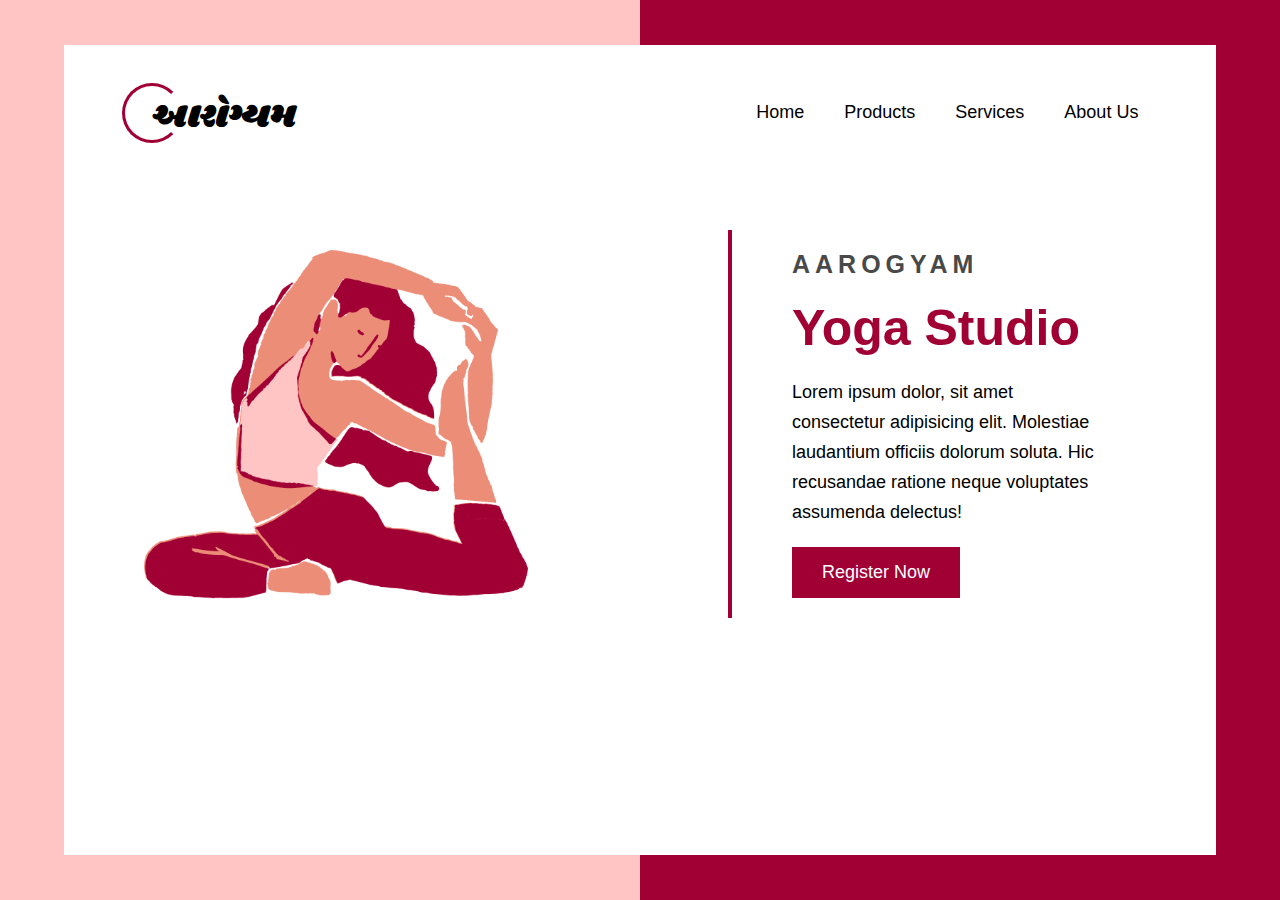
<file: Task 1 - Responsive Landing Page/index.html>
<!DOCTYPE html>
<html lang="en">
<head>
    <meta charset="UTF-8">
    <meta name="viewport" content="width=device-width, initial-scale=1.0">
    <style>
        @import url('https://fonts.googleapis.com/css2?family=Shrikhand&display=swap');
        </style>
    <link rel="stylesheet" href="styles.css">
    <title>Task-1</title>
</head>
<body>
    <div class="container">
        <div class="wrapper">
            <div class="navbar">
                <div class="logo"></div>
                <ul class="navlist" id="navlist">
                    <li><a hef="#">Home</a></li>
                    <li><a hef="#">Products</a></li>
                    <li><a hef="#">Services</a></li>
                    <li><a hef="#">About Us</a></li>
                </ul>
                <div class="hamburger" id="hamburger">
                    <span></span>
                    <span></span>
                    <span></span>
                </div>
            </div>
                    
            <div class="hero">
                <img src="images/6.png" alt="">
                <div class="content">
                    <h3>Aarogyam</h3>
                    <h1>Yoga Studio</h1>
                    <p>Lorem ipsum dolor, sit amet consectetur adipisicing elit. Molestiae laudantium officiis dolorum soluta. Hic recusandae ratione neque voluptates assumenda delectus!</p>
                    <button>Register Now</button>
                </div>
            </div>
        </div>
    </div>
    <script src="script.js"></script>
</body>
</html>
</file>
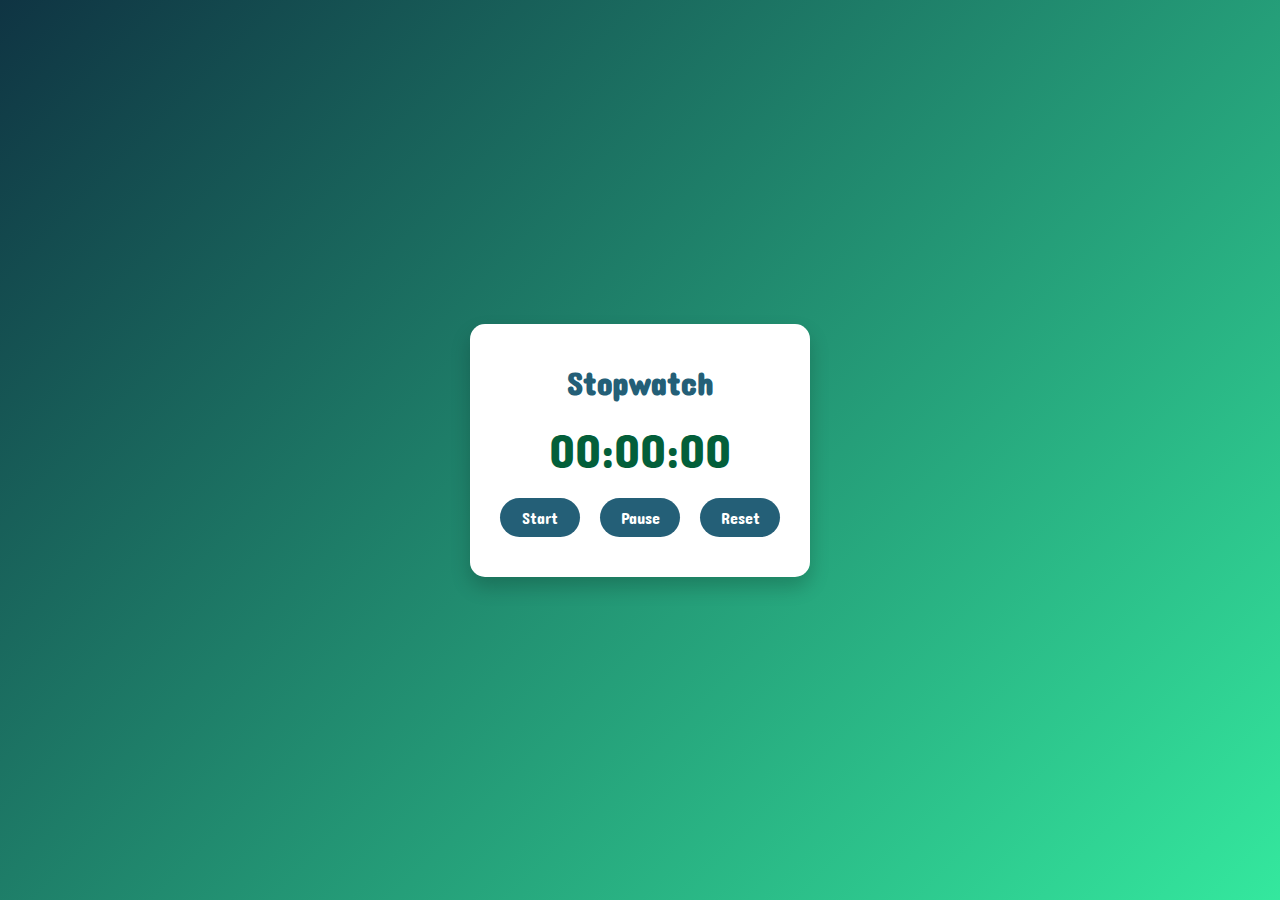
<file: Task 2 - Stopwatch Web Application/index.html>
<!DOCTYPE html>
<html lang="en">
<head>
    <meta charset="UTF-8">
    <meta name="viewport" content="width=device-width, initial-scale=1.0">
    <title>Stopwatch</title>
    <link rel="stylesheet" href="styles.css">
    <style>
       @import url('https://fonts.googleapis.com/css2?family=Concert+One&family=Spicy+Rice&display=swap');
        </style>
</head>
<body>
    <div class="stopwatch-container">
        <div class="header">
            <h1>Stopwatch</h1>
        </div>
        <div id="time" class="time">00:00:00</div>
        <div class="buttons">
            <button id="startBtn" class="button">Start</button>
            <button id="pauseBtn" class="button">Pause</button>
            <button id="resetBtn" class="button">Reset</button>
        </div>
    </div>
    <script src="script.js"></script>
</body>
</html>
</file>
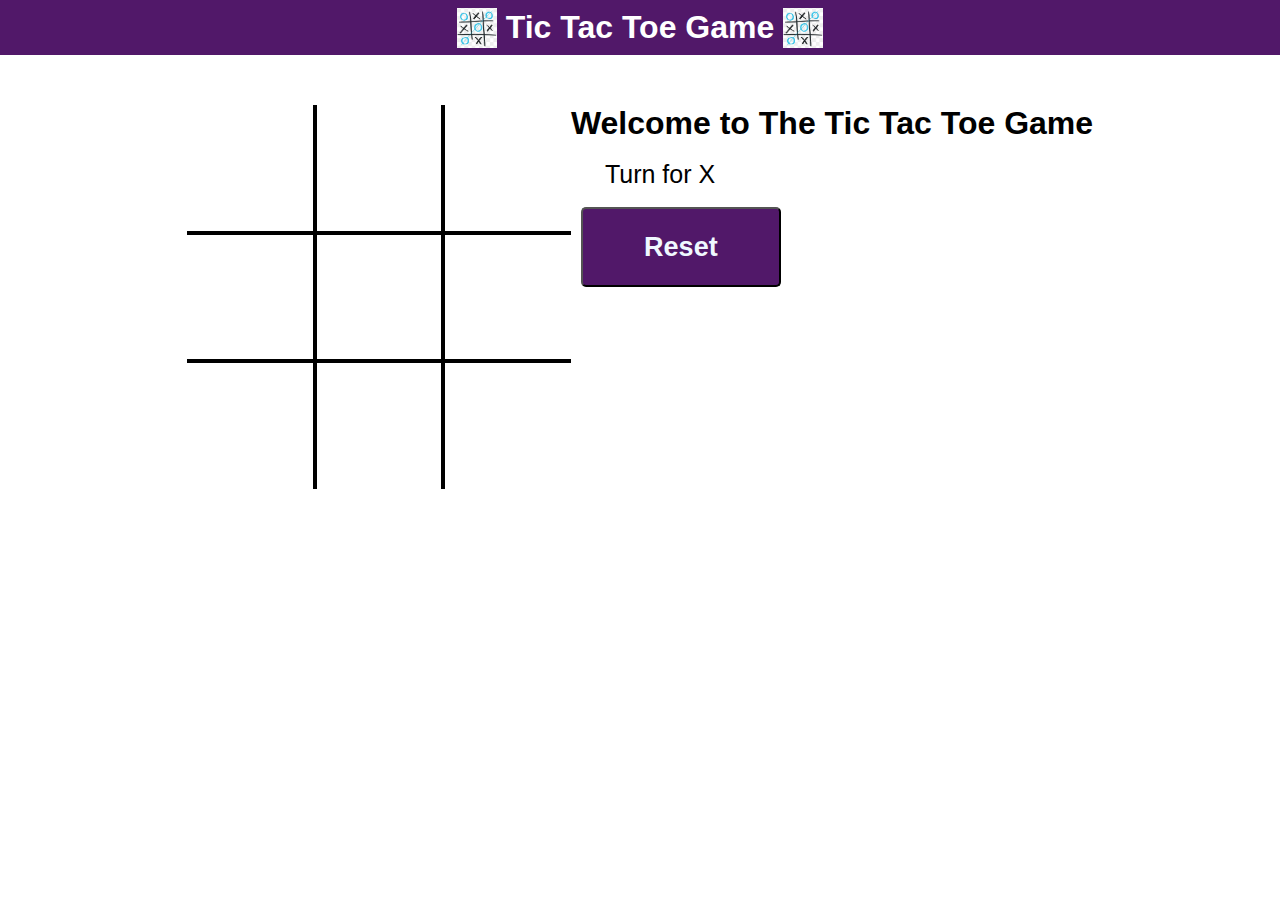
<file: Task 3 - Tic-Tac-Toe Web Application/index.html>
<!DOCTYPE html>
<html lang="en">
<head>
    <meta charset="UTF-8">
    <meta name="viewport" content="width=device-width, initial-scale=1.0">
    <link rel="stylesheet" href="style.css">
    <link rel="shortcut icon" href="logo.jpg" type="image/x-icon">
    <title>Tic Tac Toe Game</title>
</head>
<body>
    <nav id="navbar">
        <img src=
"logo.jpg" alt="Logo image">&nbsp;&nbsp;<h1 id="heading">Tic Tac Toe Game</h1> &nbsp;&nbsp;<img src=
"logo.jpg" alt="Logo image">
    </nav>

    <div class="gameContainer">
        <div class="container">
            <div class="line"></div>
            <div class="box bt-0 bl-0"><span class="boxtext"> </span></div>
            <div class="box bt-0"><span class="boxtext"> </span></div>
            <div class="box bt-0 br-0"><span class="boxtext"> </span></div>
            <div class="box bl-0"><span class="boxtext"> </span></div>
            <div class="box"><span class="boxtext"> </span></div>
            <div class="box br-0"><span class="boxtext"> </span></div>
            <div class="box bl-0 bb-0"><span class="boxtext"> </span></div>
            <div class="box bb-0"><span class="boxtext"> </span></div>
            <div class="box bb-0 br-0"><span class="boxtext"> </span></div>
        </div>
        <div class="gameInfo">
            <h1>Welcome to The Tic Tac Toe Game</h1><br/>
            <div>
                <span class="info">Turn for X</span><br/><br/>
                <button type="reset" id="reset"><h2>Reset</h2></button>
            </div><br/>
            <div class="imgbox mt-2">
                <img src="excited.gif" alt="" srcset="">
            </div>
        </div>
    </div>
    <script src="script.js"></script>
</body>
</html>
</file>
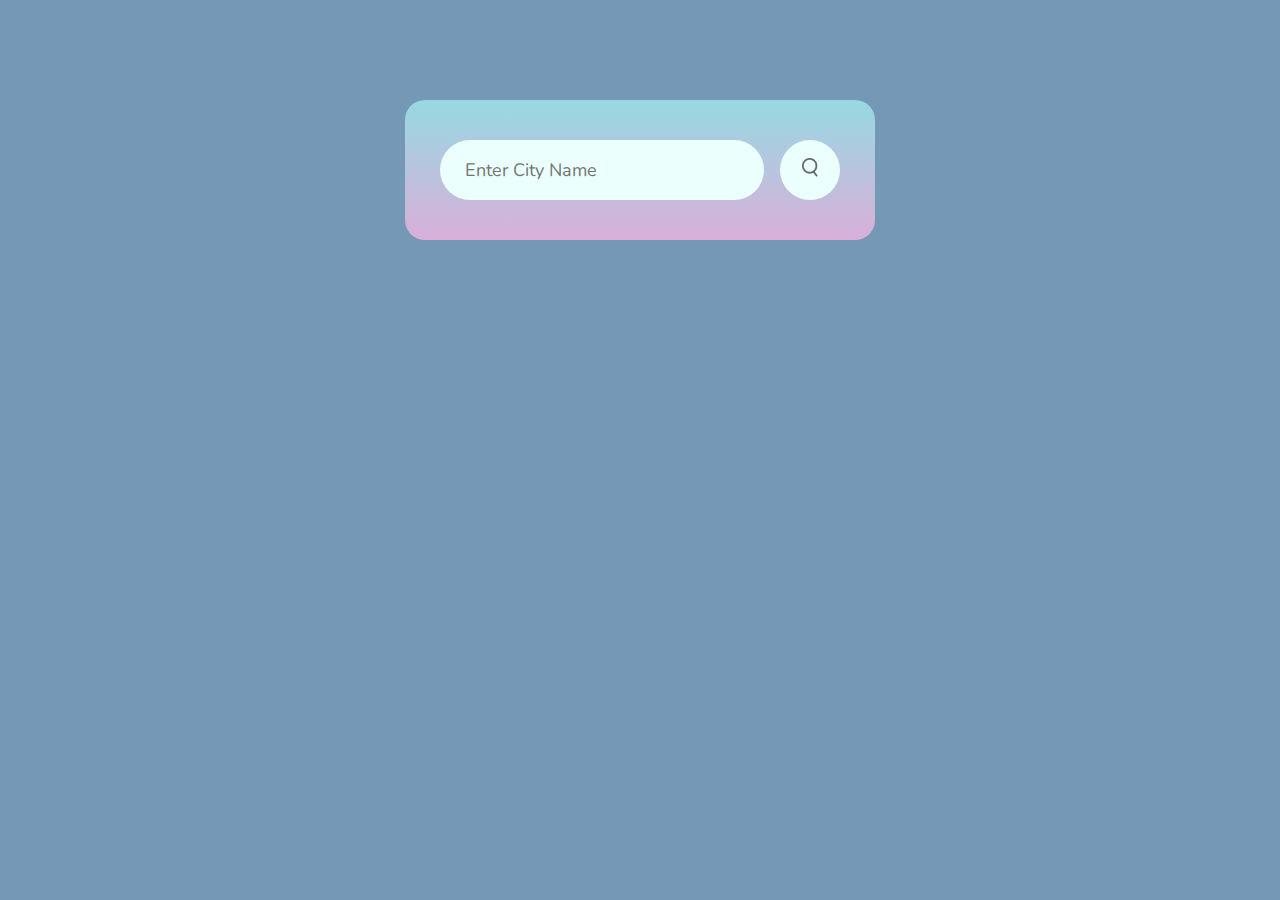
<file: Task 5 - Weather App/index.html>
<!DOCTYPE html>
<html lang="en">
<head>
    <link rel="stylesheet" href="styles.css">
  
    <style>
        @import url('https://fonts.googleapis.com/css2?family=Nunito:ital,wght@0,200..1000;1,200..1000&display=swap');
        </style>
    <meta charset="UTF-8">
    <meta name="viewport" content="width=device-width, initial-scale=1.0">
    <title>Weather App</title>
</head>
<body>
    <div class="card">
        <div class="search">
            <input id="cname" type="text" placeholder="Enter City Name" spellcheck="false">
            <button id="sbtn"><img src="images/search.png"></button>
            </div>
            <div class="errmsg">
                Invalid City Name
            </div>
        <div class="weather">
            <img src="images/rain.png" class="weather-icon" id="wimg">
            <h1 class="temp">22°c</h1>
            <h2 class="city">New York</h2>
            <div class="details">
                <div class="col">
                    <img src="images/humidity.png">
                    <div>
                        <p class="humidity">50%</p>
                        <p>Humidity</p>
                    </div>
                </div>

                <div class="col">
                    <img src="images/wind.png">
                    <div>
                        <p class="wind">15 km/h</p>
                        <p>Wind Speed</p>
                    </div>
                </div>
            </div>
        </div>
    </div>
    <script src="script.js"></script>
</body>
</html>
</file>
<file: Task 1 - Responsive Landing Page/styles.css>
*{
    margin: 0;
    padding: 0;
    box-sizing: border-box;
    font-family: Arial, Helvetica, sans-serif;
}
.container{
    background: linear-gradient(90deg, #FFC4C4 50%, #A10035 50%);
    height: 100vh;
    display: flex;
    justify-content: center;
    align-items: center;
}
.wrapper{
    width: 90%;
    height: 90vh;
    background-color:#ffffff;
}
.navbar .logo{
    width: 60px;
    height: 60px;
    background-color: transparent;
    border:3px solid #A10035;
    border-radius: 50%;
    border-right-color: transparent;
    position: relative;
}
.navbar .logo::before{
    content: "આરોગ્યમ";
    color: black;
    font-size: 35px;
    position: absolute;
    left: 50%;
    right: 50%;
    transform: translate(-10%, 9%);
    font-family: "Shrikhand", serif;
}
.navbar{
    width: 90%;
    margin: auto;
    height: 15vh;
}
.navbar , .navlist{
    display: flex;
    justify-content: space-between;
    align-items: center;
}
.navlist li{
    list-style: none;
    padding: 20px;
}
.navlist a{
    color:black;
    font-size: 18px;
    text-decoration: none;
    cursor: pointer;
    position: relative;
}
.navlist a::before{
    content: "";
    position: absolute;
    bottom: -6px;
    left: 0;
    width: 0;
    height: 2px;
    background-color: #A10035;
}
.navlist a:hover::before{
    width: 100%;
    transition: 0.5s ease-in-out;
}
.hero{
    display: flex;
    justify-content: center;
    align-items: center;
    padding: 50px;
}
.hero img{
    width: 30vw;
    margin-left: 30px;
    /* height: 40vw; */
}
.content{
    margin-left: 200px;
    display: flex;
    justify-content: center;
    align-items: flex-start;
    flex-direction: column;
    gap: 20px;
    /* -----vertical line-------- */
    border-left: 4px solid #A10035;
    padding: 20px 60px;
}
.content h3{
    color: rgb(73, 73, 73);
    font-size: 25px;
    text-transform: uppercase;
    letter-spacing: 5px;
}
.content h1{
    color:#A10035;
    font-size: 50px;
}
.content p{
    color: black;
    font-size: 18px;
    line-height: 30px;
}
.content button{
    padding: 15px 30px;
    font-size: 18px;
    color: white;
    border: none;
    cursor: pointer;
    background-color: #A10035;
}
.container button:hover{
    background-color: #FFC4C4;
    color: #A10035;
}
.hamburger{
    display: none;
}
.hamburger span{
    width: 25px;
    height: 3px;
    background-color: #A10035;
    display: block;
    margin: 5px;
}

@media screen and (max-width: 1207px){
    .content h1{
        font-size: 45px;
    }
    .content p{
        font-size: 17px;
        line-height: 25px;
    }
}

@media screen and (max-width: 1110px){
    .content{
        padding: 0px 40px;
        gap: 10px;
    }
    .content p{
        font-size: 14px;
        line-height: 25px;
    }
}

@media screen and (max-width: 796px){
    .wrapper{
        position: relative;
        overflow: hidden;
    }
    .navlist{
        position: absolute;
        flex-direction: column;
        right: -70%;
        top:0;
        background-color: #FFC4C4;
        width: 300px;
        height: 100%;
        justify-content: center;
        transition: 0.5s ease-in-out;
    }
    .navlist-active{
        right: 0;

    }
    .hamburger{
        display: block;
        z-index: 5;
    }
    .hero img{
       display: none;     
    }
    .content h1{
        font-size: 50px;
    }
    .content p{
        font-size: 18px;
        line-height: 30px;
    }
    .content{
        border-left: 4px solid #A10035;
        /* padding: 20px 60px; */
        padding: 20px 20px;
        gap: 15px;
    }
}
</file>
<file: Task 2 - Stopwatch Web Application/styles.css>
@import url('https://fonts.googleapis.com/css2?family=Poppins:wght@300;500;700&display=swap');

body {
    display: flex;
    justify-content: center;
    align-items: center;
    height: 100vh;
    background: linear-gradient(135deg, #0F3443 0%, #34E89E 100%);
    font-family: 'Poppins', sans-serif;
    margin: 0;
}

.stopwatch-container {
    background: #fff;
    padding: 40px 20px;
    border-radius: 15px;
    box-shadow: 0 10px 20px rgba(0, 0, 0, 0.2);
    text-align: center;
    max-width: 300px;
    width: 100%;
    
}

.header h1 {
    margin: 0;
    font-weight: bolder;
    color: #245f77;
    font-family: "Concert One", sans-serif;
  /* font-style: normal; */
}

.time {
    font-size: 3em;
    margin: 20px 0;
    color: #035f3a;
    font-family: "Concert One", sans-serif;
}

.buttons {
    display: flex;
    justify-content: space-between;
    margin-top: 20px;
    
}

.button {
    padding: 10px 20px;
    font-size: 1em;
    font-weight: 500;
    border: none;
    border-radius: 30px;
    background: #245f77;
    color: #fff;
    cursor: pointer;
    transition: background 0.3s, transform 0.3s;
    flex: 1;
    margin: 0 10px;
    font-family: "Concert One", sans-serif;
}

.button:hover {
    background: #023245;
    transform: translateY(-3px);
}

.button:active {
    background: #5190a9;
    transform: translateY(0);
}
</file>
<file: Task 3 - Tic-Tac-Toe Web Application/style.css>
* {
    margin: 0;
    padding: 0;
    box-sizing: border-box;
    font-family: 'Segoe UI', Tahoma, Geneva, Verdana, sans-serif;
}

#navbar {
    display: flex;
    justify-content: center;
    align-items: center;
    width: 100vw;
    height: 55px;
    background-color: #511869;
}



#navbar img {
    width: 40px;
    height: 40px;
}

#heading{
    color: white;
    font-family: 'Segoe UI', Tahoma, Geneva, Verdana, sans-serif;
}

.gameContainer{
    
    display: flex;
    justify-content: center;
    margin-top: 50px;
    }
    
    .container{
    display: grid;
    position: relative;
    grid-template-rows: repeat(3,10vw);
    grid-template-columns: repeat(3,10vw);
}

.box{
    border: 2px solid black;
    font-size: 8vw;
    cursor: pointer;
    display: flex;
    justify-content: center;
    align-items: center;
}

.box:hover{
    background-color:rgb(242, 228, 254);
}

.info{
    padding: 0 34px;
}

.imgbox img{
    display:none;
}

.br-0{
    border-right: 0;
}

.bl-0{
    border-left: 0;
}

.bt-0{
    border-top: 0;
}

.bb-0{
    border-bottom: 0;
}
.imgbox img{
    display: flex;
    height: 0;
    transition: height 0.5s ease-in-out;
   
}

.info{
    font-size: 25px;   
}

#reset{
    font-weight: 900;
    justify-items:center;
    margin: 0 10px;
    background-color: #511869;
    color: aliceblue;
    border-radius: 5px;
    font-size: large;
    height: 80px;
    width: 200px;
   
}
.line{
    background-color: #511869;
    height: 3px;
    width: 0vw;
    position: absolute;
    /* rotate: ;*/
    transition: width 1s ease-in-out;
}
.gameInfo{
    align-items: center;
}

@media screen and (max-width: 950px)
{
    .gameContainer{
        flex-wrap: wrap;
    }   
    .gameInfo h1{
        font-size: 2.5rem;
    } 
    .container{
        grid-template-rows: repeat(3,20vw);
        grid-template-columns: repeat(3,20vw);
    }
    .line{
        height: 3px;
        width: 40vw;
        transition: width 1s ease-in-out;
    }
}
</file>
<file: Task 5 - Weather App/styles.css>
*{
    margin: 0;
    padding: 0;
    font-family: "Nunito", sans-serif;
    box-sizing: border-box;
    
}

body {
    background-color: #7698b7;
}

.card{
    width: 90%;
    max-width: 470px;
    background-color: #D9AFD9;
    background-image: linear-gradient(0deg, #D9AFD9 0%, #97D9E1 100%);

    color: #fff;
    margin: 100px auto 0;
    border-radius: 20px;
    padding: 40px 35px;
    text-align: center;
}

.search{
    width: 100%;
    display: flex;
    align-items: center;
    justify-content: space-between;
}

.search input{
    border: 0;
    outline: 0;
    background: #ebfffc;
    color: #555;
    padding: 10px 25px;
    height: 60px;
    border-radius: 30px;
    flex: 1;
    margin-right: 16px;
    font-size: 18px;
}
.search button{
    border: 0;
    outline: 0;
    background: #ebfffc;
    border-radius: 50%;
    width: 60px;
    height: 60px;
    cursor: pointer
}

.search button img{
    width: 16px;
}

.weather-icon{
    width: 170px;
    margin-top: 30px;
}

.weather{
    display: none;
}

.weather h1{
    font-size: 80px;
    font-weight: 500;
}

.weather h2{
    font-size: 45px;
    font-weight: 200;
    margin-top: -10px;
}

.details{
    display: flex;
    align-items:center;
    justify-content: space-between;
    padding: 0 20px;
    margin-top: 50px;
}

.col{
    text-align: center;
    display: flex;
    align-items: center;
}

.col img{
    width: 40px;
    margin-right: 10px;  
}

.humidity, .wind{
    font-size: 28px;
    margin-top: -6px;
}

.errmsg{
    text-align: left;
    font-size: 20px;
    margin-top: 10px;
    margin-left: 20px;
    display: none;
}
</file>
